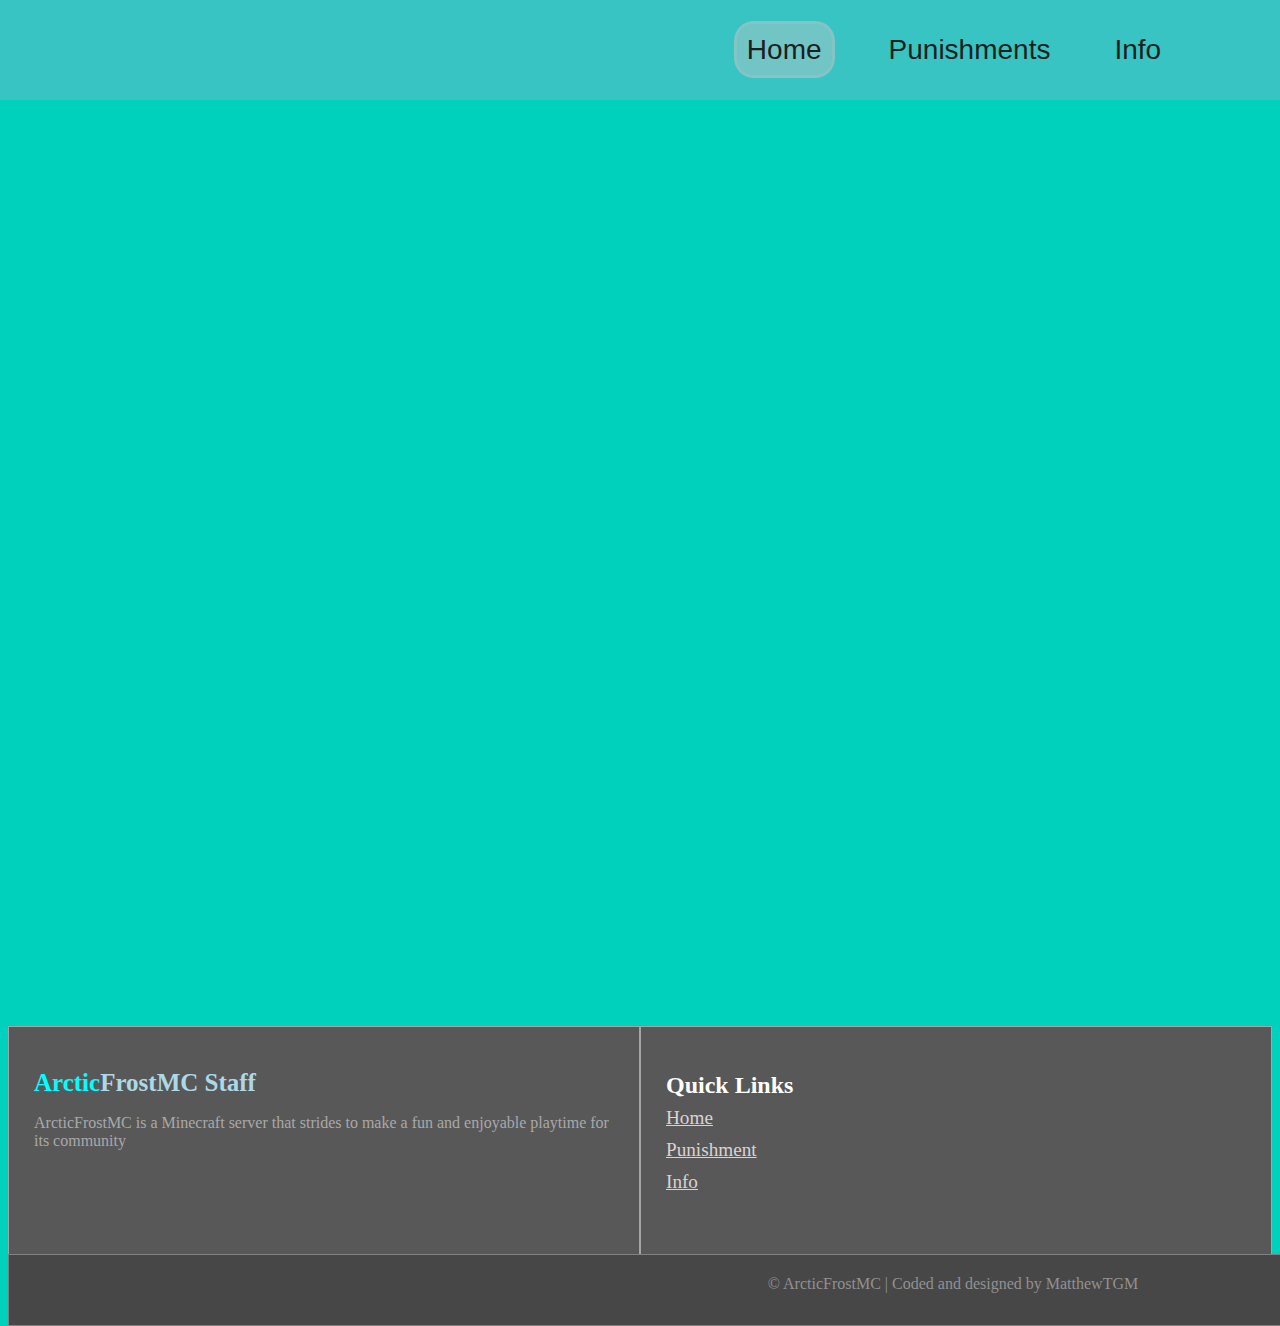
<file: index.html>
+<!DOCTYPE html>
<html>

<head>

    <title>ArcticFrostMC | Staff Home</title>
    <link rel="shortcut icon" type="image/png" href="img/favicon.png">
    <link rel="stylesheet" href="home.css">

    <meta charset="UTF-8">

    <meta name="description" content="Home • ArcticFrostMC">
    <meta name="language" content="English">
    <meta name="author" content="MatthewTGM">

    <meta property="og:type" content="website">
    <meta property="og:description" content="Home • ArticFrostMC">
    <meta property="og:title" content="Home • ArticFrostMC">
    <meta property="og:image" content="/img/favicon.png">

</head>
<body>

<center>

    <nav>
        <ul>
            <li><a href="index.html" class="currentlySelectedPage">Home</a></li>
            <li><a href="punishments.html">Punishments</a></li>
            <li><a href="info.html">Info</a></li>
        </ul>
    </nav>

</center>


<!-- ###### Footer ###### -->
<div class="footer">
    <div class="footer-content">
        <div class="footer-section about">
            <h1 class="footer-logo-text"><span>Arctic</span>FrostMC Staff</h1>
            <p>
                ArcticFrostMC is a Minecraft server that strides to make a fun and enjoyable playtime for its community
            </p>
        </div>
        <div class="footer-section links">
            <h2>Quick Links</h2>
            <br>
            <ul class="quick-links">
                <a href="home.html">Home</a>
                <a href="punishments.html">Punishment</a>
                <a href="info.html">Info</a>
            </ul>
        </div>
    </div>

    <div class="footer-bottom">
        &copy; ArcticFrostMC | Coded and designed by MatthewTGM
    </div>
</div>
<!-- ###### End Of Footer ###### -->

</body>

</html>
</file>
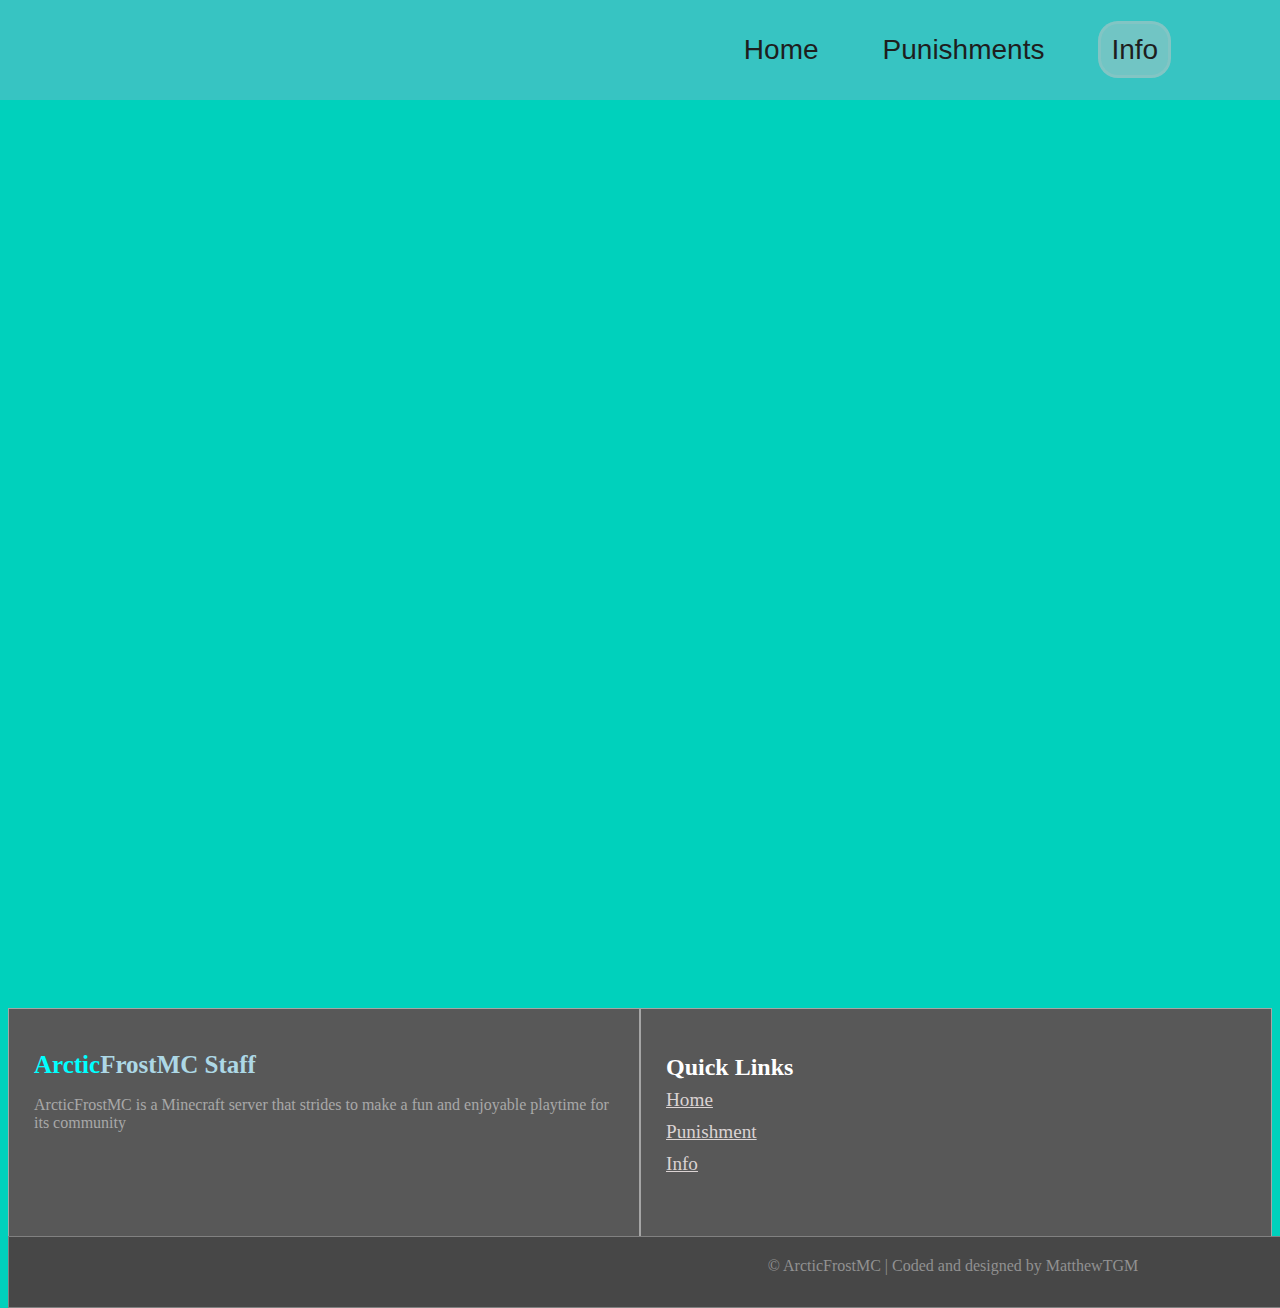
<file: info.html>
<!DOCTYPE html>
<html>

<head>

    <title>ArcticFrostMC | Staff Info</title>
    <link rel="shortcut icon" type="image/png" href="img/favicon.png">
    <link rel="stylesheet" href="info.css">

    <meta charset="UTF-8">

    <meta name="description" content="Home • ArcticFrostMC">
    <meta name="language" content="English">
    <meta name="author" content="MatthewTGM">

    <meta property="og:type" content="website">
    <meta property="og:description" content="Home • ArticFrostMC">
    <meta property="og:title" content="Home • ArticFrostMC">
    <meta property="og:image" content="/img/favicon.png">

</head>
<body>

<center>

    <nav>
        <ul>
            <li><a href="index.html">Home</a></li>
            <li><a href="punishments.html">Punishments</a></li>
            <li><a href="info.html" class="currentlySelectedPage">Info</a></li>
        </ul>
    </nav>

</center>


<!-- ###### Footer ###### -->
<div class="footer">
    <div class="footer-content">
        <div class="footer-section about">
            <h1 class="footer-logo-text"><span>Arctic</span>FrostMC Staff</h1>
            <p>
                ArcticFrostMC is a Minecraft server that strides to make a fun and enjoyable playtime for its community
            </p>
        </div>
        <div class="footer-section links">
            <h2>Quick Links</h2>
            <br>
            <ul class="quick-links">
                <a href="home.html">Home</a>
                <a href="punishments.html">Punishment</a>
                <a href="info.html">Info</a>
            </ul>
        </div>
    </div>

    <div class="footer-bottom">
        &copy; ArcticFrostMC | Coded and designed by MatthewTGM
    </div>
</div>
<!-- ###### End Of Footer ###### -->

</body>

</html>
</file>
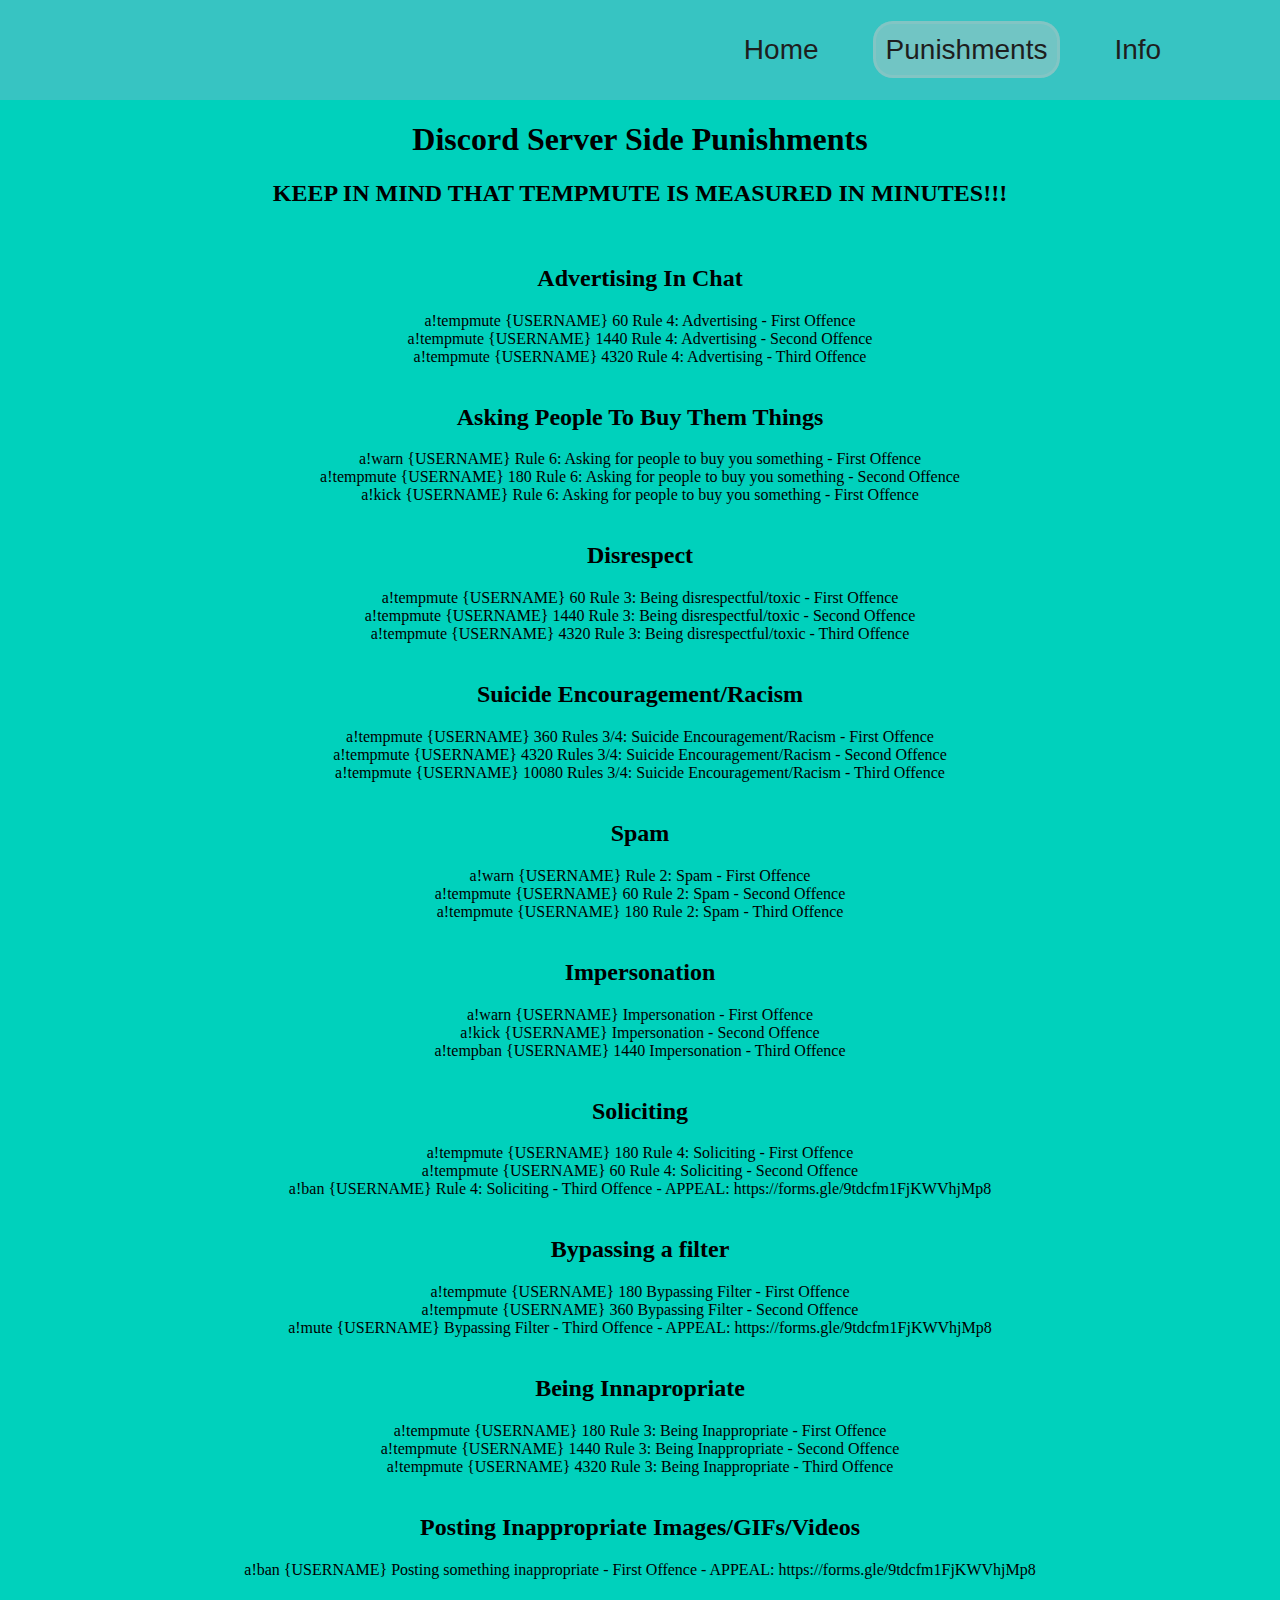
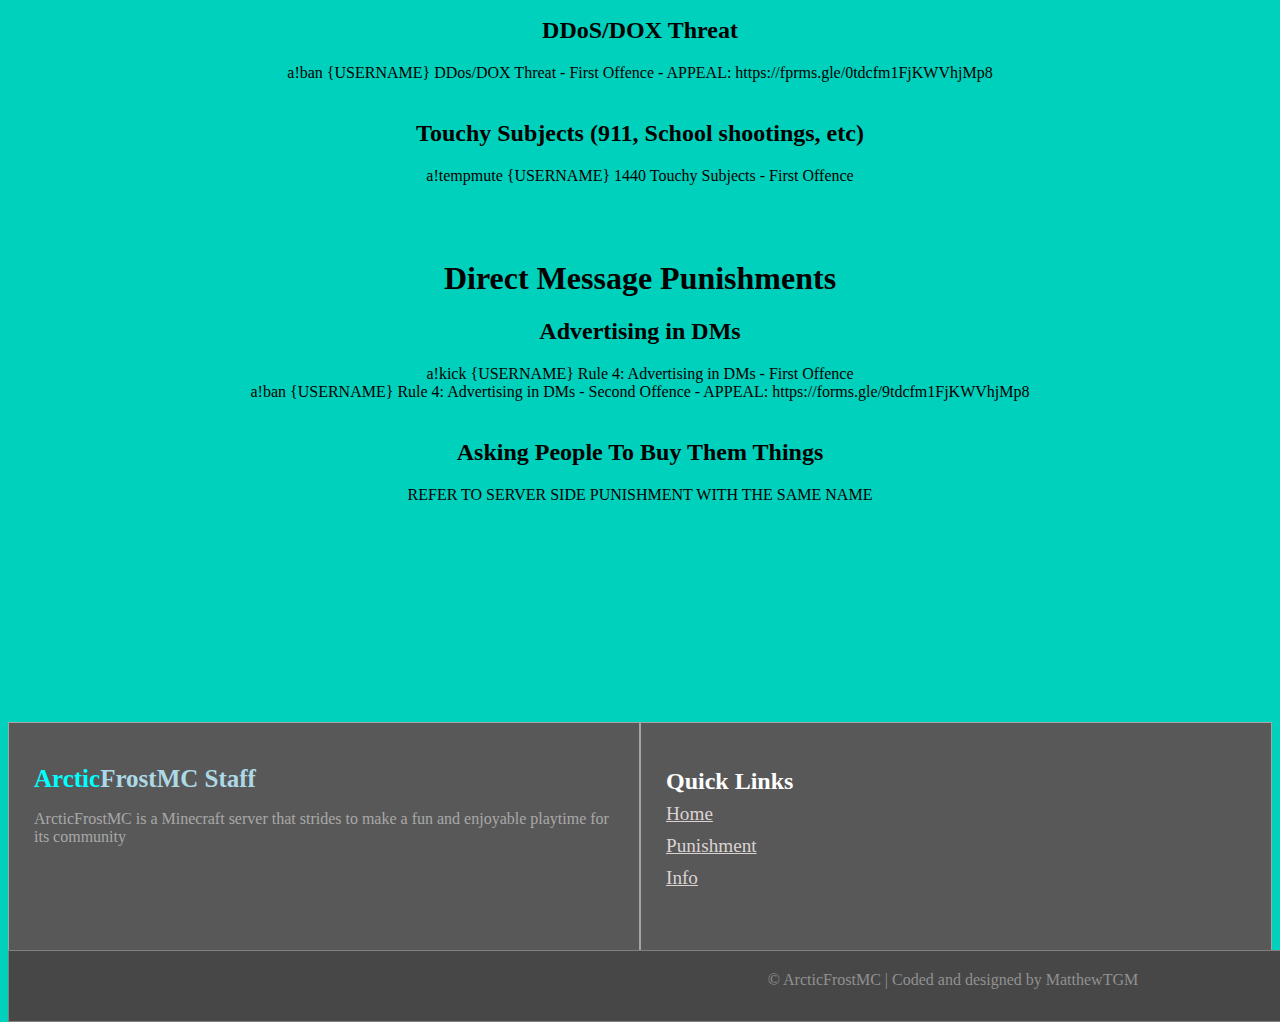
<file: punishments.html>
<!DOCTYPE html>
<html>

<head>

    <title>ArcticFrostMC | Staff Punishments</title>
    <link rel="shortcut icon" type="image/png" href="img/favicon.png">
    <link rel="stylesheet" href="punishments.css">

    <meta charset="UTF-8">

    <meta name="description" content="Home • ArcticFrostMC">
    <meta name="language" content="English">
    <meta name="author" content="MatthewTGM">

    <meta property="og:type" content="website">
    <meta property="og:description" content="Home • ArticFrostMC">
    <meta property="og:title" content="Home • ArticFrostMC">
    <meta property="og:image" content="/img/favicon.png">

</head>
<body>

<center>

    <nav>
        <ul>
            <li><a href="index.html">Home</a></li>
            <li><a href="punishments.html" class="currentlySelectedPage">Punishments</a></li>
            <li><a href="info.html">Info</a></li>
        </ul>
    </nav>

</center>

<center class="all-text">

    <div class="div-class">
    <h1>Discord Server Side Punishments</h1>
    <h2>KEEP IN MIND THAT TEMPMUTE IS MEASURED IN MINUTES!!!</h2>
    <br>

    <div>
    <h2>Advertising In Chat</h2>
    <p1>a!tempmute {USERNAME} 60 Rule 4: Advertising - First Offence</p1>
        <br>
    <p2>a!tempmute {USERNAME} 1440 Rule 4: Advertising - Second Offence</p2>
        <br>
    <p3>a!tempmute {USERNAME} 4320 Rule 4: Advertising - Third Offence</p3>
        <br>
        <br>
    </div>

    <div>
        <h2>Asking People To Buy Them Things</h2>
        <p1>a!warn {USERNAME} Rule 6: Asking for people to buy you something - First Offence</p1>
        <br>
        <p2>a!tempmute {USERNAME} 180 Rule 6: Asking for people to buy you something - Second Offence</p2>
        <br>
        <p3>a!kick {USERNAME} Rule 6: Asking for people to buy you something - First Offence</p3>
        <br>
        <br>
    </div>

    <div>
        <h2>Disrespect</h2>
        <p1>a!tempmute {USERNAME} 60 Rule 3: Being disrespectful/toxic - First Offence</p1>
        <br>
        <p2>a!tempmute {USERNAME} 1440 Rule 3: Being disrespectful/toxic - Second Offence</p2>
        <br>
        <p3>a!tempmute {USERNAME} 4320 Rule 3: Being disrespectful/toxic - Third Offence</p3>
        <br>
        <br>
    </div>

    <div>
        <h2>Suicide Encouragement/Racism</h2>
        <p1>a!tempmute {USERNAME} 360 Rules 3/4: Suicide Encouragement/Racism - First Offence</p1>
        <br>
        <p2>a!tempmute {USERNAME} 4320 Rules 3/4: Suicide Encouragement/Racism - Second Offence</p2>
        <br>
        <p3>a!tempmute {USERNAME} 10080 Rules 3/4: Suicide Encouragement/Racism - Third Offence</p3>
        <br>
        <br>
    </div>

    <div>
        <h2>Spam</h2>
        <p1>a!warn {USERNAME} Rule 2: Spam - First Offence</p1>
        <br>
        <p2>a!tempmute {USERNAME} 60 Rule 2: Spam - Second Offence</p2>
        <br>
        <p3>a!tempmute {USERNAME} 180 Rule 2: Spam - Third Offence</p3>
        <br>
        <br>
    </div>

    <div>
        <h2>Impersonation</h2>
        <p1>a!warn {USERNAME} Impersonation - First Offence</p1>
        <br>
        <p2>a!kick {USERNAME} Impersonation - Second Offence</p2>
        <br>
        <p3>a!tempban {USERNAME} 1440 Impersonation - Third Offence</p3>
        <br>
        <br>
    </div>

    <div>
        <h2>Soliciting</h2>
        <p1>a!tempmute {USERNAME} 180 Rule 4: Soliciting - First Offence</p1>
        <br>
        <p2>a!tempmute {USERNAME} 60 Rule 4: Soliciting - Second Offence</p2>
        <br>
        <p3>a!ban {USERNAME} Rule 4: Soliciting - Third Offence - APPEAL: https://forms.gle/9tdcfm1FjKWVhjMp8</p3>
        <br>
        <br>
    </div>

    <div>
        <h2>Bypassing a filter</h2>
        <p1>a!tempmute {USERNAME} 180 Bypassing Filter - First Offence</p1>
        <br>
        <p2>a!tempmute {USERNAME} 360 Bypassing Filter - Second Offence</p2>
        <br>
        <p3>a!mute {USERNAME} Bypassing Filter - Third Offence - APPEAL: https://forms.gle/9tdcfm1FjKWVhjMp8</p3>
        <br>
        <br>
    </div>

    <div>
        <h2>Being Innapropriate</h2>
        <p1>a!tempmute {USERNAME} 180 Rule 3: Being Inappropriate - First Offence</p1>
        <br>
        <p2>a!tempmute {USERNAME} 1440 Rule 3: Being Inappropriate - Second Offence</p2>
        <br>
        <p3>a!tempmute {USERNAME} 4320 Rule 3: Being Inappropriate - Third Offence</p3>
        <br>
        <br>
    </div>

    <div>
        <h2>Posting Inappropriate Images/GIFs/Videos</h2>
        <p1>a!ban {USERNAME} Posting something inappropriate - First Offence - APPEAL: https://forms.gle/9tdcfm1FjKWVhjMp8</p1>
        <br>
        <br>
    </div>

    <div>
        <h2>DDoS/DOX Threat</h2>
        <p1>a!ban {USERNAME} DDos/DOX Threat - First Offence - APPEAL: https://fprms.gle/0tdcfm1FjKWVhjMp8</p1>
        <br>
        <br>
    </div>

    <div>
        <h2>Touchy Subjects (911, School shootings, etc)</h2>
        <p1>a!tempmute {USERNAME} 1440 Touchy Subjects - First Offence</p1>
        <br>
        <br>
    </div>

    <br>
    <br>
    <h1>Direct Message Punishments</h1>

    <div>
        <h2>Advertising in DMs</h2>
        <p1>a!kick {USERNAME} Rule 4: Advertising in DMs - First Offence</p1>
        <br>
        <p2>a!ban {USERNAME} Rule 4: Advertising in DMs - Second Offence - APPEAL: https://forms.gle/9tdcfm1FjKWVhjMp8
        </p2>
        <br>
        <br>
    </div>


    <div>
        <h2>Asking People To Buy Them Things</h2>
        <p1>REFER TO SERVER SIDE PUNISHMENT WITH THE SAME NAME</p1>
        <br>
        <br>
    </div>
    </div>
</center>


<!-- ###### Footer ###### -->
<div class="footer">
    <div class="footer-content">
        <div class="footer-section about">
            <h1 class="footer-logo-text"><span>Arctic</span>FrostMC Staff</h1>
            <p>
                ArcticFrostMC is a Minecraft server that strides to make a fun and enjoyable playtime for its community
            </p>
        </div>
        <div class="footer-section links">
            <h2>Quick Links</h2>
            <br>
            <ul class="quick-links">
                <a href="home.html">Home</a>
                <a href="punishments.html">Punishment</a>
                <a href="info.html">Info</a>
            </ul>
        </div>
    </div>

    <div class="footer-bottom">
        &copy; ArcticFrostMC | Coded and designed by MatthewTGM
    </div>
</div>
<!-- ###### End Of Footer ###### -->

</body>

</html>
</file>
<file: home.css>
html {

    background-color: rgb(0, 209, 188);
    height: 100%;

}








/*  ### FOOTER ### */

.footer {
    background: rgb(88, 88, 88);
    color: rgb(168, 168, 168);
    height: 300px;
    position: relative;
    top: 1000px;
    left: 0px;
}

.footer .footer-content {
    height: 250px;
    display: flex;
}

.footer .footer-content .footer-section {
    flex: 1;
    padding: 25px;
    border: 1px solid rgb(165, 165, 165);
}

.footer .footer-content .footer-section .contact {
    position: relative;
    top: 20px;
    left: 150px;
}

.footer .footer-content .footer-section .contact span {
    font-size: 21px;
    color: rgb(218, 218, 218)
}

.footer .footer-content h1,
.footer .footer-content h2 {
    color: white;
}

.footer .footer-content .about h1 span {
    font-size: 25px;
    color: aqua;
}

.footer .footer-content .about h1 {
    font-size: 25px;
    color: lightblue;
}

.footer .footer-content .links ul a {
    display: block;
    margin-bottom: 10px;
    font-size: 1.2em;
    color: rgb(219, 211, 211);

    transition: all 0.5s ease-in;
}

.footer .footer-content .links ul a:hover {
    color: rgb(255, 78, 78);

    transition: all 0.5s ease-in;
}

.footer .footer-bottom {
    background: rgb(71, 71, 71);
    color: rgb(145, 145, 145);
    height: 50px;
    width: 1888px;
    text-align: center;
    position: absolute;
    bottom: 0px;
    left: 0px;
    padding-top: 20px;
    border: 1px solid rgb(129, 129, 129)
}

.quick-links {
	position: relative;
	top: -30px;
}

body {
    height: 100%;
}

/* #### END OF FOOTER #### */




/* NAVIGATION */

nav {
    width: 1905px;
    height: 100px;
    background-color: #37c4c2;
    position: absolute;
    left: 0px;
    top: 0px;
    margin: 0px;
    padding: 0px;

}

ul {
    margin-top: 100px;
    margin: 0px;
    padding: 0px;
}

ul li {
    list-style: none;
    display: inline-block;
    margin: 0px;
    padding: 20px;
}

ul li a {
    position: relative;
    top: 14px;
    text-decoration: none;
    font-size: 28px;
    font-family: sans-serif;
    margin-top: 100px;
    padding: 10px;
    color: #1e1e1e;

    transition: all 0.2s ease-in;
}

ul li a:hover {
    color: #18889e;

    transition: all 0.2s ease-in;
}

.currentlySelectedPage {
    border: 3px solid rgba(201, 201, 201, 0.2);
    border-radius: 20px;
    border-opacity: 0.3;
    background-color: rgba(201, 201, 201, 0.4);
    background-opacity: 0.3;
}
/* NAVIGATION END */
</file>
<file: info.css>
html {

    background-color: rgb(0, 209, 188);
    height: 100%;

}








/*  ### FOOTER ### */

.footer {
    background: rgb(88, 88, 88);
    color: rgb(168, 168, 168);
    height: 300px;
    position: relative;
    top: 1000px;
    left: 0px;
}

.footer .footer-content {
    height: 250px;
    display: flex;
}

.footer .footer-content .footer-section {
    flex: 1;
    padding: 25px;
    border: 1px solid rgb(165, 165, 165);
}

.footer .footer-content .footer-section .contact {
    position: relative;
    top: 20px;
    left: 150px;
}

.footer .footer-content .footer-section .contact span {
    font-size: 21px;
    color: rgb(218, 218, 218)
}

.footer .footer-content h1,
.footer .footer-content h2 {
    color: white;
}

.footer .footer-content .about h1 span {
    font-size: 25px;
    color: aqua;
}

.footer .footer-content .about h1 {
    font-size: 25px;
    color: lightblue;
}

.footer .footer-content .links ul a {
    display: block;
    margin-bottom: 10px;
    font-size: 1.2em;
    color: rgb(219, 211, 211);

    transition: all 0.5s ease-in;
}

.footer .footer-content .links ul a:hover {
    color: rgb(255, 78, 78);

    transition: all 0.5s ease-in;
}

.footer .footer-bottom {
    background: rgb(71, 71, 71);
    color: rgb(145, 145, 145);
    height: 50px;
    width: 1888px;
    text-align: center;
    position: absolute;
    bottom: 0px;
    left: 0px;
    padding-top: 20px;
    border: 1px solid rgb(129, 129, 129)
}

.quick-links {
	position: relative;
	top: -30px;
}

body {
    height: 100%;
}

/* #### END OF FOOTER #### */




/* NAVIGATION */

nav {
    width: 1905px;
    height: 100px;
    background-color: #37c4c2;
    position: absolute;
    left: 0px;
    top: 0px;
    margin: 0px;
    padding: 0px;

}

ul {
    margin-top: 100px;
    margin: 0px;
    padding: 0px;
}

ul li {
    list-style: none;
    display: inline-block;
    margin: 0px;
    padding: 20px;
}

ul li a {
    position: relative;
    top: 14px;
    text-decoration: none;
    font-size: 28px;
    font-family: sans-serif;
    margin-top: 100px;
    padding: 10px;
    color: #1e1e1e;

    transition: all 0.2s ease-in;
}

ul li a:hover {
    color: #18889e;

    transition: all 0.2s ease-in;
}

.currentlySelectedPage {
    border: 3px solid rgba(201, 201, 201, 0.2);
    border-radius: 20px;
    border-opacity: 0.3;
    background-color: rgba(201, 201, 201, 0.4);
    background-opacity: 0.3;
}
/* NAVIGATION END */
</file>
<file: punishments.css>
html {

    background-color: rgb(0, 209, 188);
    height: 100%;

}





/*  ### FOOTER ### */

.footer {
    background: rgb(88, 88, 88);
    color: rgb(168, 168, 168);
    height: 300px;
    position: relative;
    top: 300px;
    left: 0px;
}

.footer .footer-content {
    height: 250px;
    display: flex;
}

.footer .footer-content .footer-section {
    flex: 1;
    padding: 25px;
    border: 1px solid rgb(165, 165, 165);
}

.footer .footer-content .footer-section .contact {
    position: relative;
    top: 20px;
    left: 150px;
}

.footer .footer-content .footer-section .contact span {
    font-size: 21px;
    color: rgb(218, 218, 218)
}

.footer .footer-content h1,
.footer .footer-content h2 {
    color: white;
}

.footer .footer-content .about h1 span {
    font-size: 25px;
    color: aqua;
}

.footer .footer-content .about h1 {
    font-size: 25px;
    color: lightblue;
}

.footer .footer-content .links ul a {
    display: block;
    margin-bottom: 10px;
    font-size: 1.2em;
    color: rgb(219, 211, 211);

    transition: all 0.5s ease-in;
}

.footer .footer-content .links ul a:hover {
    color: rgb(255, 78, 78);

    transition: all 0.5s ease-in;
}

.footer .footer-bottom {
    background: rgb(71, 71, 71);
    color: rgb(145, 145, 145);
    height: 50px;
    width: 1888px;
    text-align: center;
    position: absolute;
    bottom: 0px;
    left: 0px;
    padding-top: 20px;
    border: 1px solid rgb(129, 129, 129)
}

.quick-links {
	position: relative;
	top: -30px;
}

body {
    height: 100%;
}

/* #### END OF FOOTER #### */




/* NAVIGATION */

nav {
    width: 1905px;
    height: 100px;
    background-color: #37c4c2;
    position: absolute;
    left: 0px;
    top: 0px;
    margin: 0px;
    padding: 0px;

}

ul {
    margin-top: 100px;
    margin: 0px;
    padding: 0px;
}

ul li {
    list-style: none;
    display: inline-block;
    margin: 0px;
    padding: 20px;
}

ul li a {
    position: relative;
    top: 14px;
    text-decoration: none;
    font-size: 28px;
    font-family: sans-serif;
    margin-top: 100px;
    padding: 10px;
    color: #1e1e1e;

    transition: all 0.2s ease-in;
}

ul li a:hover {
    color: #18889e;

    transition: all 0.2s ease-in;
}

.currentlySelectedPage {
    border: 3px solid rgba(201, 201, 201, 0.2);
    border-radius: 20px;
    border-opacity: 0.3;
    background-color: rgba(201, 201, 201, 0.4);
    background-opacity: 0.3;
}
/* NAVIGATION END */

.all-text {
    position: relative;
    top: 100px;
}
</file>
